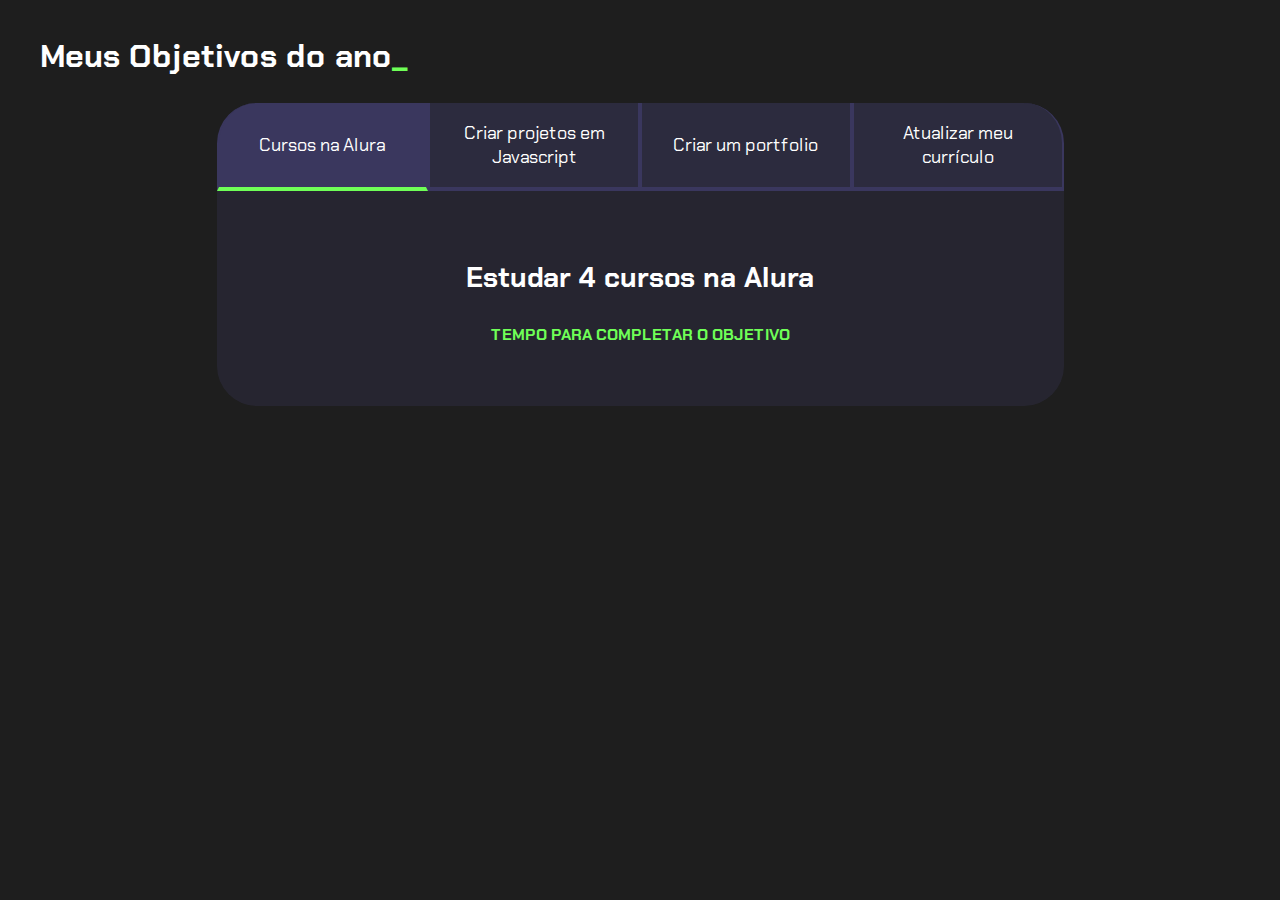
<file: index.html>
<!DOCTYPE html>
<html lang="pt-br">
<head>
    <meta charset="UTF-8">
    <meta name="viewport" content="width=device-width, initial-scale=1.0">
    <title>Meus objetivos do ano</title>
    <link rel="stylesheet" href="style.css">
</head>
<body>
    <section class="conteudo-principal">
        <h2 class="titulo-principal">Meus Objetivos do ano<span>_</span></h2>
        <div class="conteudo">
        <div class="botoes">
            <button class="botao ativo">Cursos na Alura</button>
            <button class="botao">Criar projetos em Javascript</button>
            <button class="botao">Criar um portfolio</button>
            <button class="botao">Atualizar meu currículo</button>
        </div>
        <div class="abas-textos">
            <div class="aba-conteudo ativo">
                <h3 class="aba-conteudo-titulo-principal">Estudar 4 cursos na Alura</h3>
                <h4 class="aba-conteudo-titulo-secundario">Tempo para completar o objetivo</h4>
                <div class="aba-conteudo-titulo-principal"></div>
            </div>
            <div class="aba-conteudo">
                <h3 class="aba-conteudo-titulo-principal">Criar 5 projetos em Javascript</h3>
                <h4 class="aba-conteudo-titulo-secundario">Tempo para completar o objetivo</h4>
            </div>
            <div class="aba-conteudo">
                <h3 class="aba-conteudo-titulo-principal">Criar um portfolio com os meus 3 melhores projetos</h3>
                <h4 class="aba-conteudo-titulo-secundario">Tempo para completar o objetivo</h4>
                <div class="contador"></div>
            </div>
            <div class="aba-conteudo">
                <h3 class="aba-conteudo-titulo-principal">Atualizar meu curriculo com os certificados da Alura</h3>
                <h4 class="aba-conteudo-titulo-secundario">Tempo para completar o objetivo</h4>
                <div class="contador"></div>
            </div>
        </div>
    </div>
    </section>
    <script src="main.js"></script>
</body>
</html>
</file>
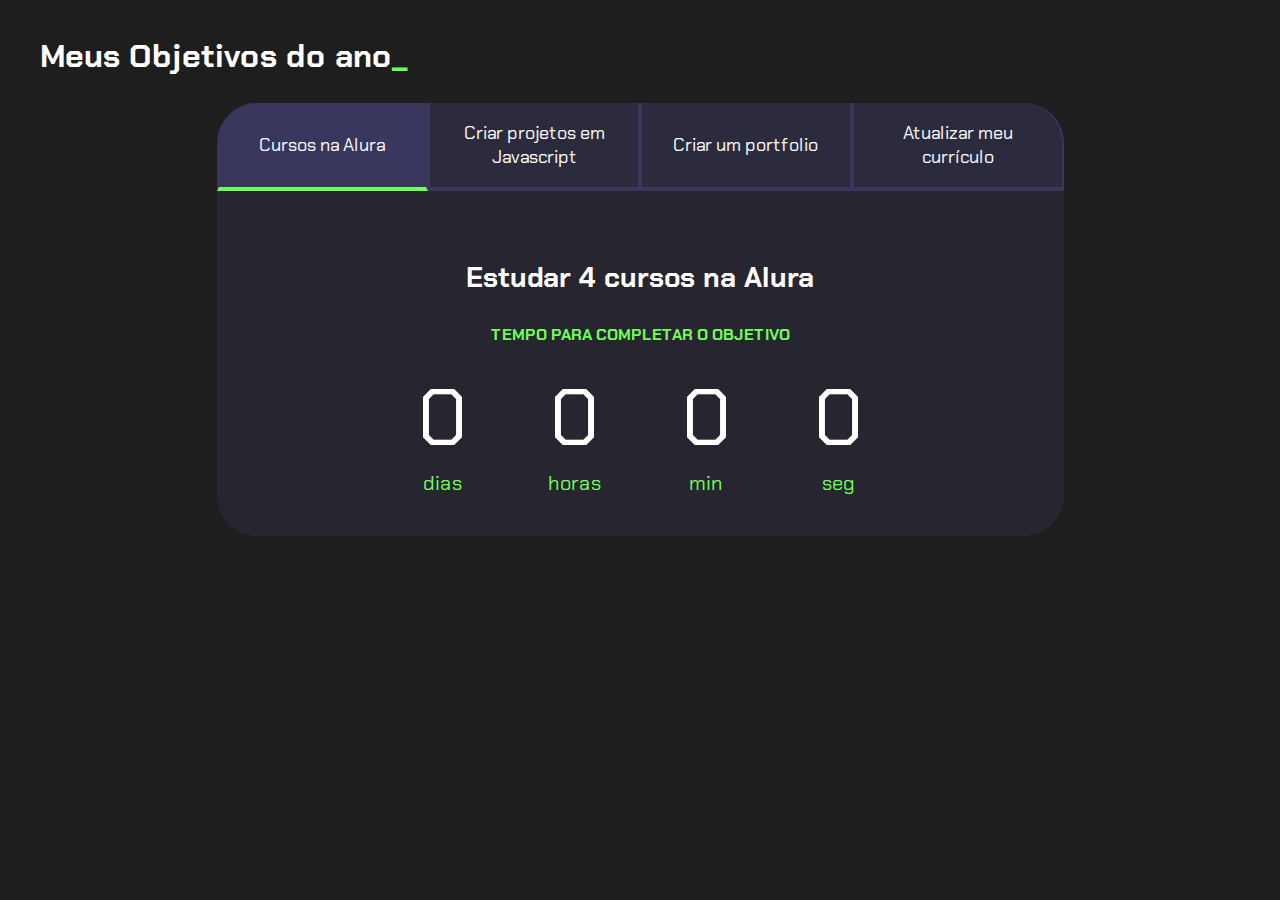
<file: projeto-de-vida-main/index.html>
<!DOCTYPE html>
<html lang="pt-br">

<head>
    <meta charset="UTF-8">
    <meta name="viewport" content="width=device-width, initial-scale=1.0">
    <title>Meus objetivos do ano</title>
    <link rel="stylesheet" href="style.css">
</head>

<body>
    <section class="conteudo-principal">
        <h2 class="titulo-principal">Meus Objetivos do ano<span>_</span></h2>
        <div class="conteudo">
            <div class="botoes">
                <button class="botao ativo">Cursos na Alura</button>
                <button class="botao">Criar projetos em Javascript</button>
                <button class="botao">Criar um portfolio</button>
                <button class="botao">Atualizar meu currículo</button>
            </div>
            <div class="abas-textos">
                <div class="aba-conteudo ativo">
                    <h3 class="aba-conteudo-titulo-principal">Estudar 4 cursos na Alura</h3>
                    <h4 class="aba-conteudo-titulo-secundario">Tempo para completar o objetivo</h4>
                    <div class="contador">
                        <div class="contador-digito">
                            <p class="contador-digito-numero" id="dias0">7</p>
                            <p class="contador-digito-texto">dias</p>
                        </div>
                        <div class="contador-digito">
                            <p class="contador-digito-numero" id="horas0">7</p>
                            <p class="contador-digito-texto">horas</p>
                        </div>
                        <div class="contador-digito">
                            <p class="contador-digito-numero" id="min0">7</p>
                            <p class="contador-digito-texto">min</p>
                        </div>
                        <div class="contador-digito">
                            <p class="contador-digito-numero" id="seg0">7</p>
                            <p class="contador-digito-texto">seg</p>
                        </div>
                    </div>
                </div>
                <div class="aba-conteudo">
                    <h3 class="aba-conteudo-titulo-principal">Criar 5 projetos em Javascript</h3>
                    <h4 class="aba-conteudo-titulo-secundario">Tempo para completar o objetivo</h4>
                    <div class="contador">
                        <div class="contador-digito">
                            <p class="contador-digito-numero" id="dias1">7</p>
                            <p class="contador-digito-texto">dias</p>
                        </div>
                        <div class="contador-digito">
                            <p class="contador-digito-numero" id="horas1">7</p>
                            <p class="contador-digito-texto">horas</p>
                        </div>
                        <div class="contador-digito">
                            <p class="contador-digito-numero" id="min1">7</p>
                            <p class="contador-digito-texto">min</p>
                        </div>
                        <div class="contador-digito">
                            <p class="contador-digito-numero" id="seg1">7</p>
                            <p class="contador-digito-texto">seg</p>
                        </div>
                    </div>
                </div>
                <div class="aba-conteudo">
                    <h3 class="aba-conteudo-titulo-principal">Criar um portfolio com os meus 3 melhores projetos</h3>
                    <h4 class="aba-conteudo-titulo-secundario">Tempo para completar o objetivo</h4>
                    <div class="contador">
                        <div class="contador-digito">
                            <p class="contador-digito-numero" id="dias2">7</p>
                            <p class="contador-digito-texto">dias</p>
                        </div>
                        <div class="contador-digito">
                            <p class="contador-digito-numero" id="horas2">7</p>
                            <p class="contador-digito-texto">horas</p>
                        </div>
                        <div class="contador-digito">
                            <p class="contador-digito-numero" id="min2">7</p>
                            <p class="contador-digito-texto">min</p>
                        </div>
                        <div class="contador-digito">
                            <p class="contador-digito-numero" id="seg2">7</p>
                            <p class="contador-digito-texto">seg</p>
                        </div>
                    </div>
                </div>
                <div class="aba-conteudo">
                    <h3 class="aba-conteudo-titulo-principal">Atualizar meu curriculo com os certificados da Alura</h3>
                    <h4 class="aba-conteudo-titulo-secundario">Tempo para completar o objetivo</h4>
                    <div class="contador">
                        <div class="contador-digito">
                            <p class="contador-digito-numero" id="dias3">7</p>
                            <p class="contador-digito-texto">dias</p>
                        </div>
                        <div class="contador-digito">
                            <p class="contador-digito-numero" id="horas3">7</p>
                            <p class="contador-digito-texto">horas</p>
                        </div>
                        <div class="contador-digito">
                            <p class="contador-digito-numero" id="min3">7</p>
                            <p class="contador-digito-texto">min</p>
                        </div>
                        <div class="contador-digito">
                            <p class="contador-digito-numero" id="seg3">7</p>
                            <p class="contador-digito-texto">seg</p>
                        </div>
                    </div>
                </div>
            </div>
        </div>
    </section>
    <script src="main.js"></script>
</body>

</html>
</file>
<file: style.css>
@import url('https://fonts.googleapis.com/css2?family=Chakra+Petch:wght@400;700&display=swap');

:root {
    --cor-de-fundo: #1E1E1E;
    --verde: #6FFF57;
    --branco: #FFFFFF;
    --botao-ativo: #3A375E;
    --botao-inativo: rgba(58, 55, 94, 0.5);
    --texto-fundo: rgba(58, 55, 94, 0.3);
}

body {
    background-color: var(--cor-de-fundo);
    color: var(--branco);
    font-family: 'Chakra Petch', sans-serif;
}


.conteudo-principal {
    display: flex;
    flex-direction: column;
    justify-content: center;
    align-items: center;
    max-width: 1200px;
    width: 100%;
    margin: 0 auto;
}

.titulo-principal {
    text-align: left;
    width: 100%;
    font-size: 32px;
}

.titulo-principal span {
    color: var(--verde);
}


.botao {
    font-family: 'Chakra Petch', sans-serif;
    background-color: var(--botao-inativo);
    color: var(--branco);
    display: flex;
    justify-content: center;
    padding: 1em;
    font-size: 18px;
    align-items: center;
    width: 100%;
    border-bottom: 4px solid var(--botao-ativo);
    border-left: 2px solid var(--botao-ativo);
    border-right: 2px solid var(--botao-ativo);
    border-top: none;
}

.botao:first-child {
    border-radius: 40px 40px 0 0;
}

.botoes {
    display: block;
}

.botao.ativo{
    background-color: var(--botao-ativo);
    border-bottom: 4px solid var(--verde);
}

.abas-textos{
    background-color: var(--texto-fundo);
    padding: 40px;
    border-radius: 0 0 40px 40px;
}
.aba-conteudo.ativo{
    display:block;
}

.aba-conteudo{
    display: none;
}

.aba-conteudo-titulo-principal{
    font-size: 28px;
    text-align: center;
}
.aba-conteudo-titulo-secundario{
    text-align: center;
    color: var(--verde);
    text-transform: uppercase;
}

@media screen and (min-width: 768px) {
    .botoes {
        display: flex;
    }

    .botao:first-child {
        border-radius: 40px 0 0 0;
    }

    .botao:last-child {
        border-radius: 0 40px 0 0;
    }
}
</file>
<file: projeto-de-vida-main/style.css>
@import url('https://fonts.googleapis.com/css2?family=Chakra+Petch:wght@400;700&display=swap');

:root {
    --cor-de-fundo: #1E1E1E;
    --verde: #6FFF57;
    --branco: #FFFFFF;
    --botao-ativo: #3A375E;
    --botao-inativo: rgba(58, 55, 94, 0.5);
    --texto-fundo: rgba(58, 55, 94, 0.3);
}

body {
    background-color: var(--cor-de-fundo);
    color: var(--branco);
    font-family: 'Chakra Petch', sans-serif;
}


.conteudo-principal {
    display: flex;
    flex-direction: column;
    justify-content: center;
    align-items: center;
    max-width: 1200px;
    width: 100%;
    margin: 0 auto;
}

.titulo-principal {
    text-align: left;
    width: 100%;
    font-size: 32px;
}

.titulo-principal span {
    color: var(--verde);
}


.botao {
    font-family: 'Chakra Petch', sans-serif;
    background-color: var(--botao-inativo);
    color: var(--branco);
    display: flex;
    justify-content: center;
    padding: 1em;
    font-size: 18px;
    align-items: center;
    width: 100%;
    border-bottom: 4px solid var(--botao-ativo);
    border-left: 2px solid var(--botao-ativo);
    border-right: 2px solid var(--botao-ativo);
    border-top: none;
}

.botao:first-child {
    border-radius: 40px 40px 0 0;
}

.botoes {
    display: block;
}

.botao.ativo{
    background-color: var(--botao-ativo);
    border-bottom: 4px solid var(--verde);
}

.abas-textos{
    background-color: var(--texto-fundo);
    padding: 40px;
    border-radius: 0 0 40px 40px;
}
.aba-conteudo.ativo{
    display:block;
}

.aba-conteudo{
    display: none;
}

.aba-conteudo-titulo-principal{
    font-size: 28px;
    text-align: center;
}
.aba-conteudo-titulo-secundario{
    text-align: center;
    color: var(--verde);
    text-transform: uppercase;
}

.contador{
    display:flex;
    justify-content: center;
    flex-wrap: wrap;
}
.contador-digito{
    padding: 0 16px;
    text-align: center;
    min-width: 100px;
}

.contador-digito-numero{
    font-size: 80px;
    margin: 0;

}

.contador-digito-texto{
    color: var(--verde);
    font-size: 20px;
    margin: 0;

}

@media screen and (min-width: 768px) {
    .botoes {
        display: flex;
    }

    .botao:first-child {
        border-radius: 40px 0 0 0;
    }

    .botao:last-child {
        border-radius: 0 40px 0 0;
    }
}
</file>
